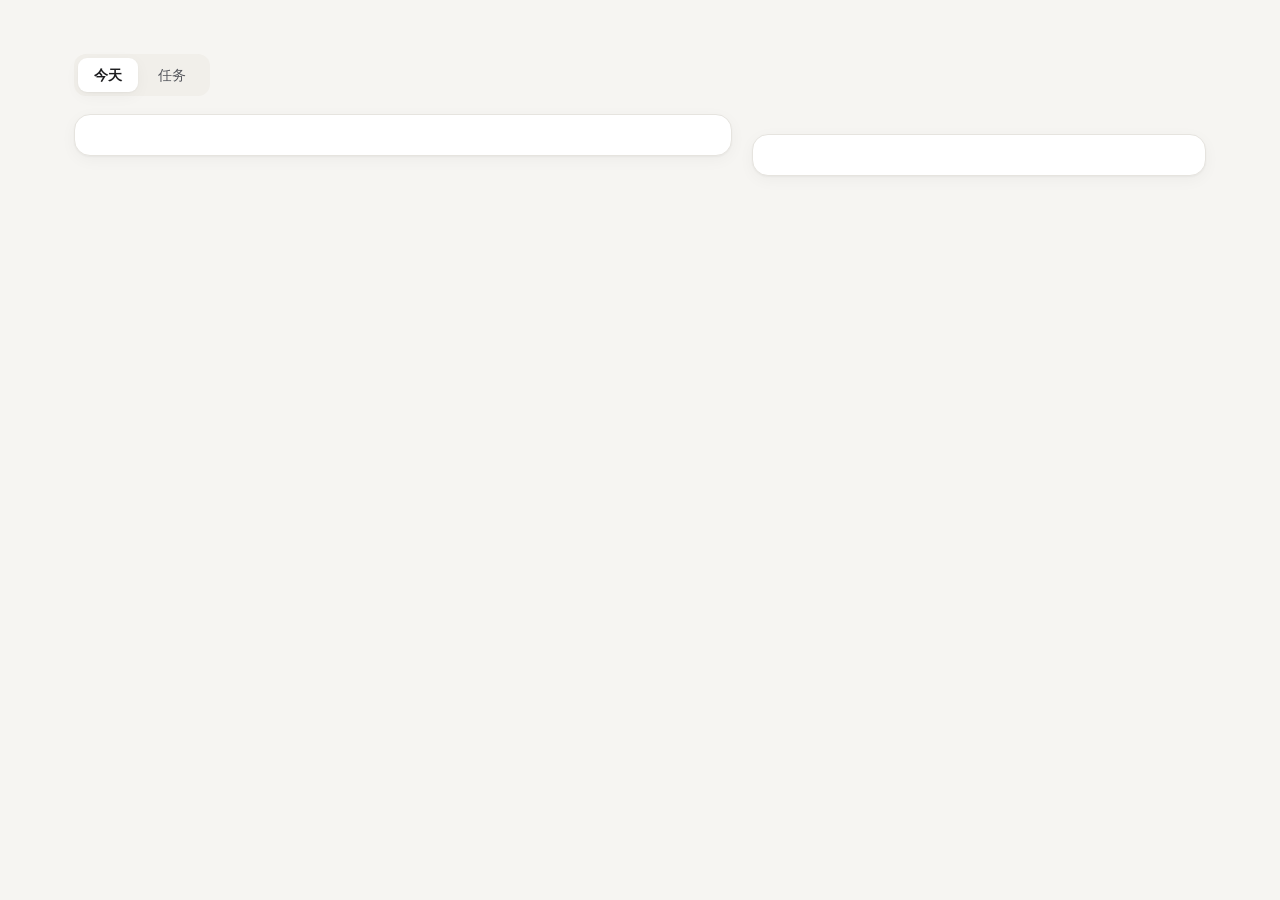
<file: now/NOW/template.html>
<!doctype html>
<html lang="zh-CN">
<head>
<meta charset="utf-8">
<meta name="viewport" content="width=device-width, initial-scale=1">
<title>NOW 看板</title>
<style>
:root {
  --bg: #f6f5f2;
  --card: #ffffff;
  --ink: #1d1d1f;
  --ink-2: #55575d;
  --ink-3: #8c8e94;
  --line: #e6e4df;
  --soft: #f1efea;
  --accent: #2f5bea;
  --accent-soft: #eaf0ff;
  --cat-blue: #3b6ff0;
  --cat-green: #12a37f;
  --cat-orange: #e07b28;
  --cat-purple: #9157e0;
  --cat-gray: #7d8590;
  --cat-teal: #0f9fb3;
  --cat-pink: #d6457f;
  --cat-red: #d64545;
  --other: #7d8590;
  --rest: #c9c6bf;
  --red: #dc3b3b;
  --red-soft: #fdecec;
  --amber: #c98a06;
  --amber-soft: #fdf4dc;
  --shadow: 0 1px 2px rgba(20, 20, 20, .04), 0 4px 16px rgba(20, 20, 20, .04);
}
@media (prefers-color-scheme: dark) {
  :root {
    --bg: #141415;
    --card: #1c1c1e;
    --ink: #f2f2f3;
    --ink-2: #b4b5ba;
    --ink-3: #7c7e85;
    --line: #2d2d31;
    --soft: #242427;
    --accent: #7b9bff;
    --accent-soft: #1f2740;
    --cat-blue: #6c93ff;
    --cat-green: #33c49c;
    --cat-orange: #f09a52;
    --cat-purple: #b388f5;
    --cat-gray: #9aa1ab;
    --cat-teal: #3cc5d6;
    --cat-pink: #f07aa6;
    --cat-red: #ff7a7a;
    --other: #9aa1ab;
    --rest: #4a4a4f;
    --red: #ff6b6b;
    --red-soft: #3a1f21;
    --amber: #f0b43c;
    --amber-soft: #352b14;
    --shadow: none;
  }
}
* { box-sizing: border-box; }
html, body { margin: 0; }
body {
  background: var(--bg);
  color: var(--ink);
  font: 15px/1.6 -apple-system, BlinkMacSystemFont, "PingFang SC", "Hiragino Sans GB", "Helvetica Neue", sans-serif;
  -webkit-font-smoothing: antialiased;
}
a { color: var(--accent); text-decoration: none; }
a:hover { text-decoration: underline; }
del { color: var(--ink-3); }
code { font-family: ui-monospace, "SF Mono", Menlo, monospace; font-size: .9em; background: var(--soft); padding: 0 4px; border-radius: 4px; }
.num { font-variant-numeric: tabular-nums; font-family: ui-monospace, "SF Mono", Menlo, monospace; }

.wrap { max-width: 1180px; margin: 0 auto; padding: 28px 24px 48px; }

/* 顶部 */
header { display: flex; justify-content: space-between; align-items: flex-end; gap: 16px; flex-wrap: wrap; margin-bottom: 22px; }
.eyebrow { font-size: 13px; color: var(--ink-3); letter-spacing: .02em; }
h1 { font-size: 30px; line-height: 1.2; margin: 4px 0 0; font-weight: 650; letter-spacing: -.01em; }
.clock { text-align: right; }
.clock .time { font-size: 30px; font-weight: 600; line-height: 1.2; }
.clock .sub { font-size: 13px; color: var(--ink-2); }

.grid { display: grid; grid-template-columns: minmax(0, 1.45fr) minmax(0, 1fr); gap: 20px; align-items: start; }
@media (max-width: 860px) { .grid { grid-template-columns: 1fr; } }

.card { background: var(--card); border: 1px solid var(--line); border-radius: 16px; padding: 20px 22px; box-shadow: var(--shadow); }
.card + .card { margin-top: 20px; }
.card-head { display: flex; justify-content: space-between; align-items: baseline; gap: 12px; margin-bottom: 14px; }
h2 { font-size: 17px; margin: 0; font-weight: 650; }
.card-head .meta { font-size: 12px; color: var(--ink-3); }
.card-head .meta a { color: var(--ink-3); }

.note { font-size: 13.5px; color: var(--ink-2); background: var(--soft); border-radius: 10px; padding: 10px 12px; margin-bottom: 16px; }
.stale { font-size: 13.5px; color: var(--amber); background: var(--amber-soft); border-radius: 10px; padding: 10px 12px; margin-bottom: 16px; font-weight: 500; }

/* 时间分配条 */
.alloc { margin-bottom: 18px; }
.alloc-bar { display: flex; height: 8px; border-radius: 99px; overflow: hidden; background: var(--soft); gap: 2px; }
.alloc-bar span { display: block; height: 100%; }
.legend { display: flex; flex-wrap: wrap; gap: 6px 16px; margin-top: 8px; font-size: 12.5px; color: var(--ink-2); }
.legend i { display: inline-block; width: 8px; height: 8px; border-radius: 50%; margin-right: 6px; vertical-align: 1px; }

/* 时间轴 */
.timeline { position: relative; }
.slot { display: grid; grid-template-columns: 92px 4px 1fr; gap: 0 14px; position: relative; }
.slot .t { font-size: 13px; color: var(--ink-2); padding-top: 10px; text-align: right; }
.slot .t small { display: block; color: var(--ink-3); font-size: 11.5px; line-height: 1.3; }
.slot .rail { border-radius: 99px; background: var(--c, var(--other)); margin: 6px 0; position: relative; overflow: hidden; }
.slot .body { padding: 8px 12px 10px; margin: 2px 0; border-radius: 10px; }
.slot .what { font-size: 14.5px; }
.slot .tags { margin-top: 4px; display: flex; gap: 8px; align-items: center; flex-wrap: wrap; }
.pill { font-size: 11.5px; padding: 1px 8px; border-radius: 99px; color: var(--c, var(--ink-2)); background: color-mix(in srgb, var(--c, var(--ink-3)) 13%, transparent); white-space: nowrap; }
.slot .dur { font-size: 11.5px; color: var(--ink-3); }

.slot.rest .rail { background: repeating-linear-gradient(180deg, var(--rest) 0 4px, transparent 4px 8px); }
.slot.rest .what { color: var(--ink-2); }
.slot.past { opacity: .42; }
.slot.past .what { text-decoration: line-through; text-decoration-color: var(--ink-3); }
.slot.now .body { background: var(--accent-soft); }
.slot.now .rail { background: color-mix(in srgb, var(--c, var(--other)) 25%, transparent); }
.slot.now .rail::after { content: ""; position: absolute; left: 0; right: 0; top: 0; height: var(--p, 0%); background: var(--c, var(--other)); border-radius: 99px; }
.slot.rest.now .rail::after { background: var(--ink-3); }
.live { font-size: 11.5px; font-weight: 600; color: var(--accent); }
.live::before { content: ""; display: inline-block; width: 6px; height: 6px; border-radius: 50%; background: var(--accent); margin-right: 5px; vertical-align: 1px; animation: pulse 1.6s ease-in-out infinite; }
@keyframes pulse { 50% { opacity: .25; } }

.gap { display: grid; grid-template-columns: 92px 4px 1fr; gap: 0 14px; font-size: 11.5px; color: var(--ink-3); }
.gap .rail { border-left: 1px dashed var(--line); margin-left: 1.5px; min-height: 22px; }
.gap .body { padding: 2px 12px; align-self: center; }

.extras { margin-top: 14px; padding-top: 12px; border-top: 1px solid var(--line); font-size: 13px; color: var(--ink-2); }
.extras b { font-weight: 600; color: var(--ink); margin-right: 8px; }

/* 截止 */
.dl { display: grid; grid-template-columns: 56px 1fr; gap: 12px; align-items: center; padding: 10px 0; border-top: 1px solid var(--line); }
.dl:first-of-type { border-top: 0; padding-top: 2px; }
.days { text-align: center; border-radius: 12px; padding: 6px 0 5px; background: var(--soft); color: var(--ink-2); }
.days b { display: block; font-size: 22px; line-height: 1.1; font-weight: 650; }
.days small { font-size: 11px; }
.dl.urgent .days { background: var(--red-soft); color: var(--red); }
.dl.soon .days { background: var(--amber-soft); color: var(--amber); }
.dl .title { font-size: 14.5px; font-weight: 550; }
.dl .title .w { color: var(--ink-3); font-weight: 400; margin-left: 6px; font-size: 13px; }
.dl .when { font-size: 12.5px; color: var(--ink-2); margin-top: 1px; }
.flag { font-size: 11px; color: var(--amber); border: 1px solid currentColor; border-radius: 6px; padding: 0 5px; margin-left: 6px; }
.course { font-size: 11.5px; font-weight: 600; letter-spacing: .02em; margin-right: 6px; color: var(--c, var(--other)); }
.finals-head { margin: 16px 0 2px; font-size: 12px; color: var(--ink-3); font-weight: 600; letter-spacing: .04em; }
.finals .dl { opacity: .75; }
.empty { color: var(--ink-3); font-size: 13.5px; }

/* 本月布局 */
.intro { font-size: 13.5px; color: var(--ink-2); margin: -4px 0 16px; }
.month { display: grid; grid-template-columns: 112px 1.1fr 1.6fr 1.3fr 1fr; border-top: 1px solid var(--line); }
.month > div { padding: 12px 12px; border-bottom: 1px solid var(--line); font-size: 13.5px; }
.month .colh { font-size: 12px; font-weight: 600; color: var(--ink-3); padding-top: 10px; padding-bottom: 10px; }
.colh i { display: inline-block; width: 8px; height: 8px; border-radius: 50%; margin-right: 6px; vertical-align: 0; }
.month .wk { font-weight: 600; }
.month .wk small { display: block; font-weight: 400; color: var(--ink-3); }
.month .theme { font-weight: 550; }
.month .row-now { background: var(--accent-soft); }
.month .row-past { opacity: .45; }
.badge { display: inline-block; font-size: 11px; font-weight: 600; color: #fff; background: var(--accent); border-radius: 6px; padding: 0 6px; margin-left: 6px; vertical-align: 1px; }
.pending { margin-top: 14px; font-size: 13.5px; color: var(--ink-2); background: var(--soft); border-radius: 10px; padding: 10px 12px; }
.pending b { color: var(--ink); }
@media (max-width: 860px) {
  .month { grid-template-columns: 1fr; }
  .month .colh { display: none; }
  .month > div { border-bottom: 0; padding: 4px 12px; }
  .month .wk { padding-top: 14px; border-top: 1px solid var(--line); }
  .month > div[data-label]::before { content: attr(data-label); display: block; font-size: 11.5px; color: var(--ink-3); font-weight: 600; }
}

/* 任务 */
.tasks { display: grid; grid-template-columns: repeat(auto-fill, minmax(320px, 1fr)); gap: 14px; }
.task { border: 1px solid var(--line); border-radius: 14px; padding: 14px 16px 12px; border-top: 3px solid var(--c, var(--other)); display: flex; flex-direction: column; gap: 8px; }
.task.paused { opacity: .55; }
.task-top { display: flex; gap: 6px; align-items: center; flex-wrap: wrap; }
.lv { font-size: 11px; font-weight: 700; color: var(--ink-2); border: 1px solid var(--line); border-radius: 6px; padding: 0 6px; }
.task .name { font-size: 15.5px; font-weight: 600; color: var(--ink); }
.task .goal { font-size: 12.5px; color: var(--ink-3); display: -webkit-box; -webkit-line-clamp: 2; -webkit-box-orient: vertical; overflow: hidden; }
.task .next { font-size: 13.5px; background: var(--soft); border-radius: 10px; padding: 8px 10px; }
.task .next b { font-size: 11.5px; color: var(--ink-3); font-weight: 600; display: block; }
.task .foot { display: flex; gap: 6px 12px; flex-wrap: wrap; font-size: 12px; color: var(--ink-3); margin-top: auto; }
.task .foot .dlt { flex-basis: 100%; display: -webkit-box; -webkit-line-clamp: 2; -webkit-box-orient: vertical; overflow: hidden; }
.task .warn { color: var(--amber); font-weight: 600; }
.task .err { color: var(--red); font-size: 13px; }

/* 大方向与已完成 */
.grid2 { display: grid; grid-template-columns: minmax(0, 1.45fr) minmax(0, 1fr); gap: 20px; align-items: start; margin-top: 20px; }
@media (max-width: 860px) { .grid2 { grid-template-columns: 1fr; } }
.grid2 .card + .card { margin-top: 0; }
.dir { display: grid; grid-template-columns: 4px 1fr; gap: 0 12px; padding: 10px 0; border-top: 1px solid var(--line); }
.dir:first-of-type { border-top: 0; padding-top: 2px; }
.dir .bar { border-radius: 99px; background: var(--c, var(--other)); }
.dir .dname { font-weight: 600; font-size: 14.5px; }
.dir .dname small { font-weight: 400; color: var(--ink-3); margin-left: 8px; font-size: 12.5px; }
.dir .dgoal { font-size: 13.5px; color: var(--ink-2); }
.dir .dms { font-size: 12.5px; color: var(--ink-3); margin-top: 2px; }
.dir .chips { display: flex; gap: 6px; flex-wrap: wrap; margin-top: 6px; }
.done-row { padding: 9px 0; border-top: 1px solid var(--line); font-size: 13.5px; }
.done-row:first-of-type { border-top: 0; padding-top: 2px; }
.done-row .dd { font-size: 12px; color: var(--ink-3); margin-right: 8px; }
.done-row .dr { font-size: 12.5px; color: var(--ink-2); margin-top: 1px; }
.three { margin: -4px 0 16px; padding: 10px 12px; border-radius: 10px; background: var(--accent-soft); font-size: 13.5px; }
.three b { font-size: 12px; color: var(--ink-2); display: block; margin-bottom: 2px; }
.three ol { margin: 0; padding-left: 20px; }
.three .muted { color: var(--ink-3); }

/* 标签页 */
.tabs { display: inline-flex; gap: 4px; padding: 4px; background: var(--soft); border-radius: 12px; margin-bottom: 18px; }
.tabs button { font: inherit; font-size: 14px; border: 0; background: transparent; color: var(--ink-2); padding: 6px 16px; border-radius: 9px; cursor: pointer; }
.tabs button[aria-selected="true"] { background: var(--card); color: var(--ink); font-weight: 600; box-shadow: var(--shadow); }
.tabs button .cnt { font-size: 12px; color: var(--ink-3); margin-left: 4px; font-weight: 400; }
.pane[hidden] { display: none; }

/* 方向泳道 */
.attn { display: flex; flex-wrap: wrap; gap: 6px 14px; font-size: 13px; color: var(--amber); background: var(--amber-soft); border-radius: 10px; padding: 8px 12px; margin-bottom: 14px; }
.lane { display: grid; grid-template-columns: 230px minmax(0, 1fr); gap: 0 20px; padding: 14px 0; border-top: 1px solid var(--line); }
.lane:first-of-type { border-top: 0; padding-top: 4px; }
.lane-head { border-left: 3px solid var(--c, var(--other)); padding-left: 12px; }
.lane-head .ln { font-weight: 650; font-size: 15px; }
.lane-head .ln small { font-weight: 400; color: var(--ink-3); margin-left: 8px; font-size: 12.5px; }
.lane-head .lg { font-size: 12.5px; color: var(--ink-2); margin-top: 2px; display: -webkit-box; -webkit-line-clamp: 3; -webkit-box-orient: vertical; overflow: hidden; }
.lane-head .lm { font-size: 12px; color: var(--ink-3); margin-top: 4px; }
.lane-empty { font-size: 13px; color: var(--amber); align-self: center; }
.lane-empty.quiet { color: var(--ink-3); }
.trow { display: grid; grid-template-columns: minmax(0, 1fr) auto 64px; gap: 4px 16px; align-items: center; padding: 8px 12px; border-left: 4px solid var(--c, var(--other)); border-radius: 0; background: color-mix(in srgb, var(--c, var(--other)) 6%, transparent); }
.trow + .trow { margin-top: 6px; }
.trow:hover { background: color-mix(in srgb, var(--c, var(--other)) 12%, transparent); }
.tno { display: inline-block; min-width: 20px; height: 20px; line-height: 20px; text-align: center; font-size: 11.5px; font-weight: 700; color: var(--c, var(--ink-2)); background: color-mix(in srgb, var(--c, var(--other)) 15%, transparent); border-radius: 6px; margin-right: 8px; vertical-align: 1px; }
.trow.paused { opacity: .5; }
.trow .tn { font-size: 14.5px; font-weight: 600; color: var(--ink); }
.trow .tn .lv { margin-left: 6px; vertical-align: 1px; }
.trow .tx { font-size: 13px; color: var(--ink-2); margin-top: 2px; display: -webkit-box; -webkit-line-clamp: 2; -webkit-box-orient: vertical; overflow: hidden; }
.trow .tx b { color: var(--ink-3); font-weight: 600; font-size: 11.5px; margin-right: 4px; }
.trow .tmeta { font-size: 12px; color: var(--ink-3); margin-top: 3px; }
.trow .fresh { font-size: 12px; color: var(--ink-3); text-align: right; white-space: nowrap; }
.trow .fresh.warn, .trow .warn { color: var(--amber); font-weight: 600; }
.act { display: grid; grid-template-columns: repeat(14, 11px); gap: 3px; }
.act i { width: 11px; height: 11px; border-radius: 3px; background: var(--soft); display: block; }
.act i.l1 { background: color-mix(in srgb, var(--c) 40%, transparent); }
.act i.l2 { background: var(--c); }
.act i.today { outline: 1px solid var(--ink-3); outline-offset: 1px; }
@media (max-width: 760px) {
  .lane { grid-template-columns: 1fr; gap: 10px; }
  .trow { grid-template-columns: minmax(0, 1fr) 64px; }
  .trow .act { grid-column: 1 / -1; }
}

footer { margin-top: 26px; font-size: 12px; color: var(--ink-3); display: flex; justify-content: space-between; flex-wrap: wrap; gap: 8px; }
footer a { color: var(--ink-3); text-decoration: underline; text-decoration-color: var(--line); }
@media (max-width: 520px) {
  .wrap { padding: 20px 16px 40px; }
  .slot, .gap { grid-template-columns: 64px 4px 1fr; gap: 0 10px; }
  h1, .clock .time { font-size: 24px; }
}
</style>
</head>
<body>
<div class="wrap">
  <header>
    <div>
      <div class="eyebrow" id="eyebrow"></div>
      <h1 id="title"></h1>
    </div>
    <div class="clock">
      <div class="time num" id="clock"></div>
      <div class="sub" id="status"></div>
    </div>
  </header>

  <div class="tabs" role="tablist">
    <button role="tab" data-tab="today" aria-selected="true">今天</button>
    <button role="tab" data-tab="tasks" aria-selected="false">任务<span class="cnt" id="tab-cnt"></span></button>
  </div>

  <div class="pane" id="pane-today">
  <div class="grid">
    <section class="card" id="today"></section>
    <aside class="card" id="deadlines"></aside>
  </div>

  </div>

  <div class="pane" id="pane-tasks" hidden>
  <section class="card" id="tasks"></section>

  <section class="card" id="month" style="margin-top:20px"></section>

  <section class="card" id="done" style="margin-top:20px"></section>
  </div>

  <footer>
    <span id="built"></span>
    <span id="howto"></span>
  </footer>
</div>

<script>
const DATA = /*DATA*/null;

const CAT = DATA.catNames;
const YEAR = Number(DATA.built.slice(0, 4));
const $ = (id) => document.getElementById(id);
const pad = (n) => String(n).padStart(2, "0");
const mins = (hm) => { const [h, m] = hm.split(":").map(Number); return h * 60 + m; };
const md = (s) => { const [m, d] = s.split("-").map(Number); return new Date(YEAR, m - 1, d); };
const dayKey = (d) => `${pad(d.getMonth() + 1)}-${pad(d.getDate())}`;
const fmtDur = (m) => m >= 60 ? `${Math.floor(m / 60)} 小时${m % 60 ? ` ${m % 60} 分` : ""}` : `${m} 分钟`;
const WD = ["周日", "周一", "周二", "周三", "周四", "周五", "周六"];

function render() {
  const now = new Date();
  const nowMin = now.getHours() * 60 + now.getMinutes();
  const T = DATA.today;
  const isToday = T.date === dayKey(now);
  const curWeek = DATA.month.weeks.find(w => w.start && now >= md(w.start) && now < new Date(md(w.end).getTime() + 864e5));

  // 顶部
  $("eyebrow").textContent = curWeek ? `${curWeek.label} · ${curWeek.cells[0].replace(/<[^>]+>/g, "")}` : DATA.month.range;
  $("title").textContent = `${now.getMonth() + 1} 月 ${now.getDate()} 日 ${WD[now.getDay()]}`;
  $("clock").textContent = `${pad(now.getHours())}:${pad(now.getMinutes())}`;

  // 今天
  const slots = T.slots.map(s => ({ ...s, a: mins(s.start), b: mins(s.end) }));
  let statusText = "";
  const work = {};
  slots.forEach(s => { if (s.cat !== "rest") work[s.cat] = (work[s.cat] || 0) + (s.b - s.a); });
  const total = Object.values(work).reduce((x, y) => x + y, 0);

  let h = `<div class="card-head"><h2>今天的安排</h2><span class="meta">${T.date} ${T.weekday} · <a href="${DATA.sources.today}">今天.md</a></span></div>`;
  if (!isToday) h += `<div class="stale">这是 ${T.date}（${T.weekday}）的安排，今天的还没排。说“排明天”或编辑 今天.md 后重新生成。</div>`;
  if (T.note) h += `<div class="note">${T.note}</div>`;
  if (total) {
    h += `<div class="alloc"><div class="alloc-bar">` +
      Object.entries(work).map(([c, m]) => `<span style="flex:${m};background:var(--${c})" title="${CAT[c]} ${fmtDur(m)}"></span>`).join("") +
      `</div><div class="legend">` +
      Object.entries(work).map(([c, m]) => `<span><i style="background:var(--${c})"></i>${CAT[c]} ${fmtDur(m)}</span>`).join("") +
      `<span style="margin-left:auto">计时合计 ${fmtDur(total)}</span></div></div>`;
  }
  h += `<div class="timeline">`;
  slots.forEach((s, i) => {
    if (i > 0) {
      const g = s.a - slots[i - 1].b;
      if (g >= 5) h += `<div class="gap"><div></div><div class="rail"></div><div class="body">休息 ${fmtDur(g)}</div></div>`;
    }
    const len = s.b - s.a;
    let state = "", live = "";
    if (isToday) {
      if (nowMin >= s.b) state = "past";
      else if (nowMin >= s.a) {
        state = "now";
        live = `<span class="live">进行中 · 还剩 ${fmtDur(s.b - nowMin)}</span>`;
        statusText = `${s.cat === "rest" ? "" : "正在："}${s.what.replace(/<[^>]+>/g, "").split(/[：；]/)[0]}`;
      }
    }
    const p = state === "now" ? Math.round((nowMin - s.a) / len * 100) : 0;
    const height = Math.max(56, Math.min(len * 0.75, 120));
    h += `<div class="slot ${s.cat === "rest" ? "rest" : ""} ${state}" style="--c:var(--${s.cat});--p:${p}%;min-height:${height}px">
      <div class="t num">${s.start}<small>${s.end}</small></div>
      <div class="rail"></div>
      <div class="body"><div class="what">${s.what}</div>
        <div class="tags">${s.task ? `<span class="pill">${s.task}</span>` : ""}<span class="dur">${fmtDur(len)}</span>${live}</div></div>
    </div>`;
  });
  h += `</div>`;
  if (T.extras.length) h += `<div class="extras">${T.extras.map(e => `<div><b>${e.label}</b>${e.what}</div>`).join("")}</div>`;
  $("today").innerHTML = h;

  if (isToday && !statusText) {
    const next = slots.find(s => s.a > nowMin);
    statusText = next ? `下一段 ${next.start} 开始` : slots.length ? "今天的安排已结束" : "";
  }
  $("status").textContent = statusText;

  // 近期截止
  const today0 = new Date(now.getFullYear(), now.getMonth(), now.getDate());
  const upcoming = DATA.deadlines
    .map(d => ({ ...d, left: Math.round((new Date(d.date + "T00:00:00") - today0) / 864e5) }))
    .filter(d => d.left >= 0);
  const row = d => {
    const cls = d.final ? "" : d.left <= 7 ? "urgent" : d.left <= 14 ? "soon" : "";
    const flags = (d.tentative ? `<span class="flag">暂定</span>` : "") + (d.pending ? `<span class="flag">时间待公告</span>` : "");
    return `<div class="dl ${cls}"><div class="days"><b class="num">${d.left === 0 ? "今" : d.left}</b><small>${d.left === 0 ? "天" : "天后"}</small></div>
      <div><div class="title"><span class="course" style="--c:var(--${DATA.deadlineCat})">${d.course}</span>${d.title}<span class="w">${d.weight}</span></div>
      <div class="when">${d.date.slice(5)} ${d.weekday} ${d.time}${flags}</div></div></div>`;
  };
  const quizzes = upcoming.filter(d => !d.final), finals = upcoming.filter(d => d.final);
  let dh = `<div class="card-head"><h2>近期截止</h2><span class="meta">${DATA.sources.exams ? `<a href="${DATA.sources.exams}">${DATA.deadlineNote || "截止来源"}</a>` : "未设置截止来源"}</span></div>`;
  dh += quizzes.length ? quizzes.map(row).join("") : `<div class="empty">没有未到期的 Quiz 或作业</div>`;
  if (finals.length) dh += `<div class="finals-head">期末</div><div class="finals">${finals.map(row).join("")}</div>`;
  $("deadlines").innerHTML = dh;

  // 任务：按大方向分泳道，每行带近 14 天活跃度
  const N = DATA.now;
  const daysAgo = s => s ? Math.round((today0 - new Date(s + "T00:00:00")) / 864e5) : null;
  const iso = d => `${d.getFullYear()}-${pad(d.getMonth() + 1)}-${pad(d.getDate())}`;
  const days14 = [...Array(14)].map((_, i) => new Date(today0.getTime() - (13 - i) * 864e5));
  const actCells = t => `<div class="act" title="近 14 天日志（深色 = 3 条以上）">` + days14.map((d, i) => {
    const n = (t.activity || {})[iso(d)] || 0;
    return `<i class="${n >= 3 ? "l2" : n ? "l1" : ""} ${i === 13 ? "today" : ""}" title="${iso(d).slice(5)}：${n ? n + " 条日志" : "无日志"}"></i>`;
  }).join("") + `</div>`;
  const trow = (t, no) => {
    if (t.missing) return `<div class="trow" style="--c:var(--${t.cat})"><div><span class="tno num">${no}</span><span class="tn">${t.name}</span><div class="tx warn">找不到 PROGRESS.md，检查 NOW.md 中的链接</div></div></div>`;
    const ago = daysAgo(t.last);
    const fresh = ago === null ? "无日志" : ago <= 0 ? "今天" : `${ago} 天前`;
    const tip = [t.next ? `下一步：${t.next.replace(/<[^>]+>/g, "")}` : "", t["截止"] ? `截止：${t["截止"]}` : ""].filter(Boolean).join("\n");
    return `<div class="trow ${t.state === "暂停" ? "paused" : ""}" style="--c:var(--${t.cat})" title="${tip.replace(/"/g, "&quot;")}">
      <div><span class="tno num">${no}</span><a class="tn" href="${t.href}">${t.name}</a>${t.level ? `<span class="lv">${t.level}</span>` : ""}${t.state && t.state !== "进行中" ? ` <span class="pill" style="--c:var(--other)">${t.state}</span>` : ""}${t.blockers ? ` <span class="warn" style="font-size:12px">卡点 ${t.blockers}</span>` : ""}</div>
      ${actCells(t)}
      <div class="fresh ${ago !== null && ago >= 4 ? "warn" : ""}">${fresh}</div>
    </div>`;
  };
  const order = t => (t.state === "暂停") - 0;
  const used = new Set();
  const lanes = N.dirs.map(d => {
    const ts = N.tasks.filter(t => d.cat !== "other" && t.cat === d.cat).sort((a, b) => order(a) - order(b));
    ts.forEach(t => used.add(t));
    return { ...d, ts };
  });
  const rest = N.tasks.filter(t => !used.has(t));
  if (rest.length) lanes.push({ name: "其他", cat: "other", share: "", goal: "", milestones: "", ts: rest });

  const attn = [];
  lanes.forEach(l => { if (l.cat !== "other" && !l.ts.some(t => t.state !== "暂停")) attn.push(`${l.name}：没有进行中的任务`); });
  N.tasks.forEach(t => {
    const ago = daysAgo(t.last);
    if (t.missing) attn.push(`${t.name}：找不到 PROGRESS.md`);
    else if (t.state !== "暂停" && ago !== null && ago >= 4) attn.push(`${t.name}：${ago} 天没有日志`);
    if (t.blockers) attn.push(`${t.name}：卡点 ${t.blockers} 条`);
  });

  const active = N.tasks.filter(t => t.state !== "暂停").length;
  let th = `<div class="card-head"><h2>${N.dirTitle || "方向与任务"} <span style="font-weight:400;color:var(--ink-3);font-size:14px">${active} 个进行中</span></h2><span class="meta"><a href="${DATA.sources.now}">NOW.md</a> · 详情以各 PROGRESS.md 为准</span></div>`;
  if (attn.length) th += `<div class="attn">${attn.map(a => `<span>${a}</span>`).join("")}</div>`;
  th += lanes.map(l => `<div class="lane" style="--c:var(--${l.cat})">
    <div class="lane-head"><div class="ln">${l.name}${l.share ? `<small>${l.share}</small>` : ""}</div>
      ${l.goal ? `<div class="lg">${l.goal}</div>` : ""}${l.milestones ? `<div class="lm">关键节点：${l.milestones}</div>` : ""}</div>
    <div>${l.ts.length ? l.ts.map((t, i) => trow(t, i + 1)).join("") : `<div class="lane-empty ${l.cat === "other" ? "quiet" : ""}">${l.cat === "other" ? "不挂任务" : "没有进行中的任务"}</div>`}</div>
  </div>`).join("");
  $("tasks").innerHTML = th;
  $("tab-cnt").textContent = active || "";

  // 已完成
  const D = DATA.done;
  let doh = `<div class="card-head"><h2>最近完成</h2><span class="meta">共 ${D.total} 条 · <a href="${DATA.sources.done}">已完成.md</a></span></div>`;
  doh += D.items.length ? D.items.map(x => `<div class="done-row"><span class="dd num">${x.date}</span>${x.href ? `<a href="${x.href}">${x.name}</a>` : x.name}<div class="dr">${x.result}</div></div>`).join("") : `<div class="empty">还没有完成的任务</div>`;
  $("done").innerHTML = doh;

  // 本月布局
  const M = DATA.month;
  const colColor = (c, i) => { const k = M.colCats[i]; return k && k !== "other" && k !== "rest" ? k : null; };
  let mh = `<div class="card-head"><h2>本月布局 <span style="font-weight:400;color:var(--ink-3);font-size:14px">${M.range}</span></h2><span class="meta"><a href="${DATA.sources.month}">本月布局.md</a></span></div>`;
  if (M.three_title) {
    const real = M.three.filter(x => x && x !== "待填");
    mh += `<div class="three"><b>${M.three_title}</b>${real.length ? `<ol>${real.map(x => `<li>${x}</li>`).join("")}</ol>` : `<span class="muted">待填（周日复盘时填）</span>`}</div>`;
  }
  if (M.intro) mh += `<div class="intro">${M.intro}</div>`;
  mh += `<div class="month"><div class="colh">周</div>` +
    M.cols.map((c, i) => { const k = colColor(c, i); return `<div class="colh">${k ? `<i style="background:var(--${k})"></i>` : ""}${c}</div>`; }).join("");
  M.weeks.forEach(w => {
    const end = w.end ? new Date(md(w.end).getTime() + 864e5) : null;
    const cls = w === curWeek ? "row-now" : end && today0 >= end ? "row-past" : "";
    mh += `<div class="wk ${cls}">${w.label}${w === curWeek ? `<span class="badge">本周</span>` : ""}<small class="num">${w.range}</small></div>` +
      w.cells.map((c, i) => `<div class="${cls} ${i === 0 ? "theme" : ""}" data-label="${M.cols[i]}">${c}</div>`).join("");
  });
  mh += `</div>`;
  if (M.pending.length) mh += M.pending.map(p => `<div class="pending">${p.replace(/^待定：/, "<b>待定：</b>")}</div>`).join("");
  $("month").innerHTML = mh;

  $("howto").innerHTML = `改内容：编辑 Markdown 后运行 <code>${DATA.buildCmd}</code>`;
  $("built").innerHTML = `生成于 ${DATA.built} · <a href="${DATA.sources.now}">NOW.md</a>`;
}

// 标签页：记住上次查看的标签（浏览器存储不可用时默认「今天」）
function showTab(name) {
  document.querySelectorAll(".tabs button").forEach(b => b.setAttribute("aria-selected", b.dataset.tab === name));
  $("pane-today").hidden = name !== "today";
  $("pane-tasks").hidden = name !== "tasks";
  try { localStorage.setItem("now-tab", name); } catch (e) {}
}
document.querySelectorAll(".tabs button").forEach(b => b.addEventListener("click", () => showTab(b.dataset.tab)));
let saved = "today";
try { saved = localStorage.getItem("now-tab") || "today"; } catch (e) {}
showTab(location.hash === "#任务" || location.hash === "#tasks" ? "tasks" : saved);

render();
setInterval(render, 30000);
</script>
</body>
</html>
</file>
